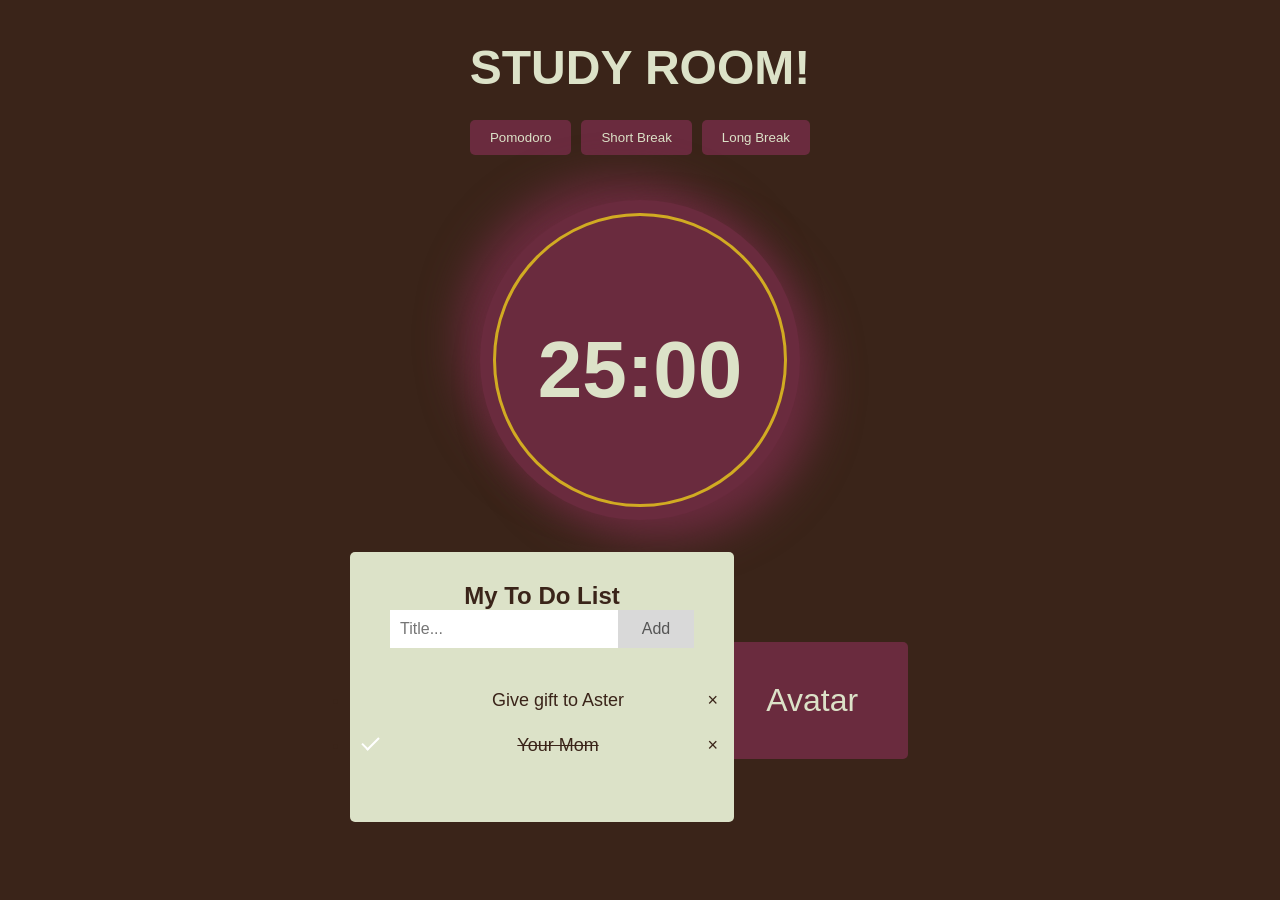
<file: index.html>
<!DOCTYPE html>
<html lang="en">
    <head>
    <meta charset="UTF-8">
    <meta name="viewport" content="width=device-width, initial-scale=1.0">
    <title>Study Together!</title>
    <link rel="stylesheet" href="style.css">
    <link href="https://fonts.cdnfonts.com/css/gladriel" rel="stylesheet">
    </head>

    <body>

    <div id="timer-message">Please select a timer before starting.</div>

    <div class="container">
        <div class="timer">
            <h1>STUDY ROOM!</h1>

            <div class="button-container">
                <button class="button" id="pomodoro-session">Pomodoro</button>
                <button class="button" id="short-break">Short Break</button>
                <button class="button" id="long-break">Long Break</button>
            </div>

            <main>

                        <div class="pomodoro">
                            <div id="pomodoro-timer" class="timer-display" data-duration="25.00">
                                <h1 class="time">25:00</h1>
                            </div>
                            <div id="short-timer" class="timer-display" data-duration="5.00">
                                <h1 class="time">5:00</h1>
                            </div>

                            <div id="long-timer" class="timer-display" data-duration="10.00">
                                <h1 class="time">10:00</h1>
                            </div>
                        </div>

                
            </main>

            <div id="container">
                <div id="card">
                     <div id="myDIV" class="header">
                        <h2>My To Do List</h2>
                        <input type="text" id="myInput" placeholder="Title...">
                        <span onclick="newElement()" class="addBtn">Add</span>
                    </div>
                        <ul id="myUL">
                        <li>Give gift to Aster</li>
                        <li class="checked">Your Mom</li>
                        </ul> 
                </div>
            </div>



            <div class="buttons">
                <button id="start">START</button>
                <button id="stop">STOP</button>
            </div>
            <div class="buttons">   <!-- will add more pages later -->
                <button id="ChangeTheme">Change theme</button>
                <button id="Avatar">Avatar</button>

            </div>
        </div>
    </div>
    <script src="script.js"></script>
    </body>

</html>
</file>
<file: style.css>
* {
    margin: 0;
    padding: 0;
    box-sizing: border-box;
    font-family: 'Gladriel', sans-serif;
}

body {
    background-color: #3a2419;
    color: #dce2c8;
}

.container {
    text-align: center;
    width: 100%;
    padding: 10px 0;
}

.timer {
    display: inline-block;
    padding: 10px;
    width: 600px;
    box-sizing: border-box;
}

main {
    width: 20rem;
    height: 20rem;
    border-radius: 50%;
    text-align: center;
    margin: 0 auto;
    margin-bottom: 2rem;
}

h1 {
    font-size: 3rem;
    margin: 20px auto;
}

.button-container {
    margin-top: 20px;
    display: flex;
    justify-content: center;
}

.pomodoro {
    display: flex;
    flex-direction: column;
    justify-content: center;
    align-items: center;
    width: 100%;
    height: 100%;
    position: relative;
    margin: 2.5rem 0;
    text-align: center;
    border-radius: 50%;
    background: #6a2b3e;
    box-shadow: 20px 20px 42px #6a2b3e, -20px -20px 42px #6a2b3e
}

.pomodoro::before {
    content: "";
    position: absolute;
    border: 3px solid #d1ab22;
    border-radius: 50%;
    width: 18rem;
    height: 18rem;
}

.time {
    font-size: 5rem !important;
    margin: 20px auto;
}
.button-container {
    margin-top: 20px;
    display: flex;
    justify-content: center;
}

.button {
    background-color: #6a2b3e;
    color: #dce2c8;
    border: none;
    border-radius: 5px;
    padding: 10px 20px;
    margin: 5px;
    cursor: pointer;
    transition: all .2s ease-in;
}

.button.active, .button:hover {
    background-color: #d1ab22;
}

.hidden {
    display: block;
}

.timer-display {
    font-size: 5rem;
    margin-top: 20px;
    font-weight: bold;
}

.buttons {
    margin-top: 20px;
}

#start, #stop, #ChangeTheme, #Avatar {
    background-color: #6a2b3e;
    color: #dce2c8;
    border: none;
    border-radius: 5px;
    padding: 10px 20px;
    margin: 10px;
    cursor: pointer;
    transition: all .2s ease-in;
}

#ChangeTheme, #Avatar {
    padding: 40px 50px;
    margin: 15px;
    font-size: 2rem;
}

#stop:hover, #start:hover, #ChangeTheme:hover, #Avatar:hover {
    background-color: #d1ab22;
}


#timer-message {
    color: #dce2c8;
    background-color: #d1ab22;
    display: none;
    padding: .5rem;
    font-size: 1rem;
    text-align: center;
    border-radius: 1rem;
}

 #container{
    background-size: 20% 20%;
    height: 20%;
  }
  
  
#card{
    width: 30%;
    height: 30%;
    border-radius: 5px;
    cursor: pointer;
    position: fixed;
    background-color: #dce2c8;
    color: #3a2419;
}

.myDIV {
    margin-top: 30px;
    margin-bottom: 30px;
    text-align: center;
    width: 100%;
    height: 100%;
    margin-left: auto;
    margin-right: auto;

}

ul {
  margin: 0;
  padding: 0;
}

/* Style the list items */
ul li {
  cursor: pointer;
  position: relative;
  padding: 12px 8px 12px 40px;
  font-size: 18px;
  transition: 0.2s;

  /* make the list items unselectable */
  -webkit-user-select: none;
  -moz-user-select: none;
  -ms-user-select: none;
  user-select: none;
}

/* Darker background-color on hover */
ul li:hover {
  background: #ddd;
}

/* When clicked on, add a background color and strike out text */
ul li.checked {
  text-decoration: line-through;
}

/* Add a "checked" mark when clicked on */
ul li.checked::before {
  content: '';
  position: absolute;
  border-color: #fff;
  border-style: solid;
  border-width: 0 2px 2px 0;
  top: 10px;
  left: 16px;
  transform: rotate(45deg);
  height: 15px;
  width: 7px;
}

/* Style the close button */
.close {
  position: absolute;
  right: 0;
  top: 0;
  padding: 12px 16px 12px 16px;
}


/* Style the header */
.header {
  padding: 30px 40px;
  text-align: center;
}

/* Clear floats after the header */
.header:after {
  content: "";
  display: table;
  clear: both;
}

/* Style the input */
input {
  margin: 0;
  border: none;
  border-radius: 0;
  width: 75%;
  padding: 10px;
  float: left;
  font-size: 16px;
}

/* Style the "Add" button */
.addBtn {
  padding: 10px;
  width: 25%;
  background: #d9d9d9;
  color: #555;
  float: left;
  text-align: center;
  font-size: 16px;
  cursor: pointer;
  transition: 0.3s;
  border-radius: 0;
}

.addBtn:hover {
  background-color: #bbb;
}

@media screen and (min-width: 320px) and (max-width: 600px) {
    .container {
        transform: scale(0.9)
    }

    .timer {
        width: 500px;
    }
}
</file>
